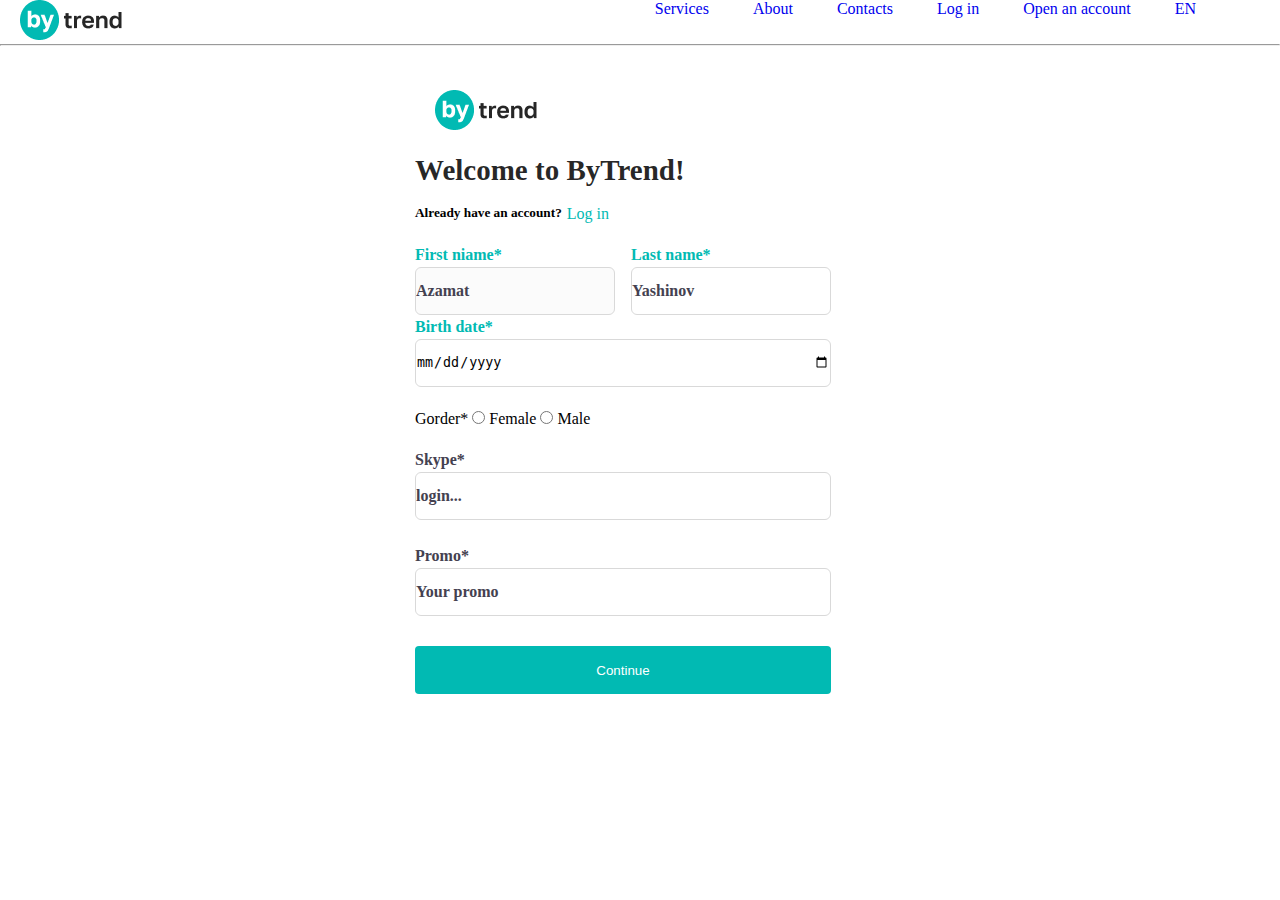
<file: index.html>
<!DOCTYPE html>
<html lang="en">

<head>
    <meta charset="UTF-8">
    <meta name="viewport" content="width=device-width, initial-scale=1.0">
    <title>form</title>
    <link rel="stylesheet" href="./css/style.css">
</head>

<body>
    <header>
        <div class="p">

            <div class="logo">
                <a href=""><img src="./img/logo (1).png" alt=""></a>
            </div>
            <div class="text">
                <a href="#">Services</a>
                <a href="#"> About </a>
                <a href="#">Contacts</a>
                <a href="#"> Log in</a>
                <a href="#">Open an account</a>
                <a href="#">EN</a>
            </div>
        </div>

    </header>
    <hr>


    <div class="container">

        <div class="logo2">
            <a href="#"> <img src="./img/logo (1).png" alt=""></a>
        </div>
        <div class="text2" style="padding-bottom: 20px;">
            <p class="p-1">Welcome to ByTrend!</p> <br>
            <div class="df">
                <h5>Already have an account?</h5> <a href="" style="padding: 0;padding-left: 5px; color: #01BAB3; ">Log in</a>
            </div>

        </div>
        <div class="form-content">
            <form>
                <div class="bolim1">
                    <div class="form-name">
                        <label class="name1" for="name">First niame*</label> <br>
                        <input class="name" type="text" id="name" name="name" placeholder="Azamat" required>



                    </div>
                    <div class="form-lastname">
                        <label class="lastname1" for="lastname">Last name*</label><br>
                        <input class="lastname" type="text" name="lastname" id="lastname" placeholder="Yashinov"
                            required>
                    </div>
                </div>
                <div class="form-data">
                    <label class="date1" for="date">Birth date*</label>
                    <input class="date" type="date" name="date" id="date" required>
                </div>

                <span class="radio2">


                    Gorder*

                    <input class="radio" type="radio" id="radio" name="radio" value="Female" required>
                    <label class="radio1" for="radio"> Female</label>
                    <input class="radio" type="radio" id="radio" name="radio" value="Male" required>
                    <label class="radio1" for="radio"> Male</label>

                </span>
                <div>

                    <span>
                        <label class="login1" for="login">Skype*</label><br>
                        <input class="login2" type="text" id="login" name="login" placeholder="login..." required>
                    </span>
                </div>
                <div>
                    <span class="parol">
                        <label class="promo1" for="pasword">Promo*</label>
                        <input class="promo2" type="password" id="password" name="password" placeholder="Your promo"
                            required>
                    </span>
                </div>
            </form>
            <span class="btn">
                <button style="border: 0;">
                    <a href="./html2/html2.html" style="color: white;">Continue</a>
                </button>
            </span>



        </div>
    </div>

</body>

</html>
</file>
<file: css/style.css>
* {
    margin: 0;
    padding: 0;
    box-sizing: border-box;
}

.container {
    margin: 0 auto;
    padding: 0 20px;
    width: 490px;
}

body {}

.bolim1 {
    display: flex;
}

input {
    outline: none;
}

input::placeholder {
    color: #444150;

    font-family: Segoe UI;
    font-size: 16px;
    font-style: normal;
    font-weight: 600;
    line-height: 24px;
    /* 150% */

}

.name {
    width: 200px;
    height: 48px;
    flex-shrink: 0;


    border-radius: 6px;
    border: 1px solid #D9D9D9;

    background: #FBFBFB;
}

.name1 {
    color: #444150;

    font-family: Segoe UI;
    font-size: 16px;
    font-style: normal;
    font-weight: 600;
    line-height: 24px;
    /* 150% */

    color: var(--01-bab-3, #01BAB3);
    font-family: Segoe UI;
    font-size: 16px;
    font-style: normal;
    font-weight: 600;
    line-height: 24px;
}

.lastname1 {
    color: #333;

    font-family: Segoe UI;
    font-size: 16px;
    font-style: normal;
    font-weight: 600;
    line-height: 24px;
    /* 150% */
    color: var(--01-bab-3, #01BAB3);
    font-family: Segoe UI;
    font-size: 16px;
    font-style: normal;
    font-weight: 600;
    line-height: 24px;
}

.lastname {
    width: 200px;
    height: 48px;
    flex-shrink: 0;
    border-radius: 6px;
    border: 1px solid #D9D9D9;

    background: #FFF;
}

.form-lastname {
    padding: 0 0 0 16px;
}

.form-data {
    padding: 24 0 0 0px;
}

.date {
    padding: 24 0 0 0px;
    width: 416px;
    height: 48px;
    flex-shrink: 0;

    border-radius: 6px;
    border: 1px solid #D9D9D9;

    background: #FFF;
}

.date1 {
    padding: 24 0 0 0px;


    color: #444150;

    font-family: Segoe UI;
    font-size: 16px;
    font-style: normal;
    font-weight: 600;
    line-height: 24px;
    /* 150% */

    color: var(--01-bab-3, #01BAB3);
    font-family: Segoe UI;
    font-size: 16px;
    font-style: normal;
    font-weight: 600;
    line-height: 24px;
}

fieldset {

    margin-bottom: 24px;
    width: 200px;
    height: 48px;
    flex-shrink: 0;

    border-radius: 4px;
    border: 2px solid var(--01-bab-3, #01BAB3);
    background: #FFF;
}

.date {}

.radio {
    margin-bottom: 24px;
    margin-top: 24px;
}

.login1 {
    color: #444150;

    font-family: Segoe UI;
    font-size: 16px;
    font-style: normal;
    font-weight: 600;
    line-height: 24px;
    /* 150% */

}

.login2 {
    width: 416px;
    height: 48px;
    flex-shrink: 0;
    border-radius: 6px;
    border: 1px solid #D9D9D9;

    margin-bottom: 24px;

    background: #FFF;
}

span {
    padding: 24 0 0 0px;
}


.promo1 {
    color: #444150;

    font-family: Segoe UI;
    font-size: 16px;
    font-style: normal;
    font-weight: 600;
    line-height: 24px;
    /* 150% */
}

.promo2 {
    margin-bottom: 30px;
    width: 416px;
    height: 48px;
    flex-shrink: 0;
    border-radius: 6px;
    border: 1px solid #D9D9D9;

    background: #FFF;
}

.parol {
    padding: 24 0 24 0px;
}

a {
    text-decoration: none;
}

button {

    width: 416px;
    height: 48px;
    flex-shrink: 0;
    border-radius: 4px;
    background: var(--01-bab-3, #01BAB3);
}

.bnt {
    display: flex;
    gap: 20px;
}

.p {

    display: flex;
    justify-content: space-between;
}

a {
    padding: 20px;
}

.text {

    padding: 0 98 0 0px;
}

header {
    width: 95%;
}

.logo2 {
    display: flex;
    margin-top: 24px;
}


.p-1 {

    color: rgba(0, 0, 0, 0.85);

    font-family: Segoe UI;
    font-size: 29px;
    font-style: normal;
    font-weight: 700;
    line-height: normal;


}

.df {
    display: flex;
}
</file>
